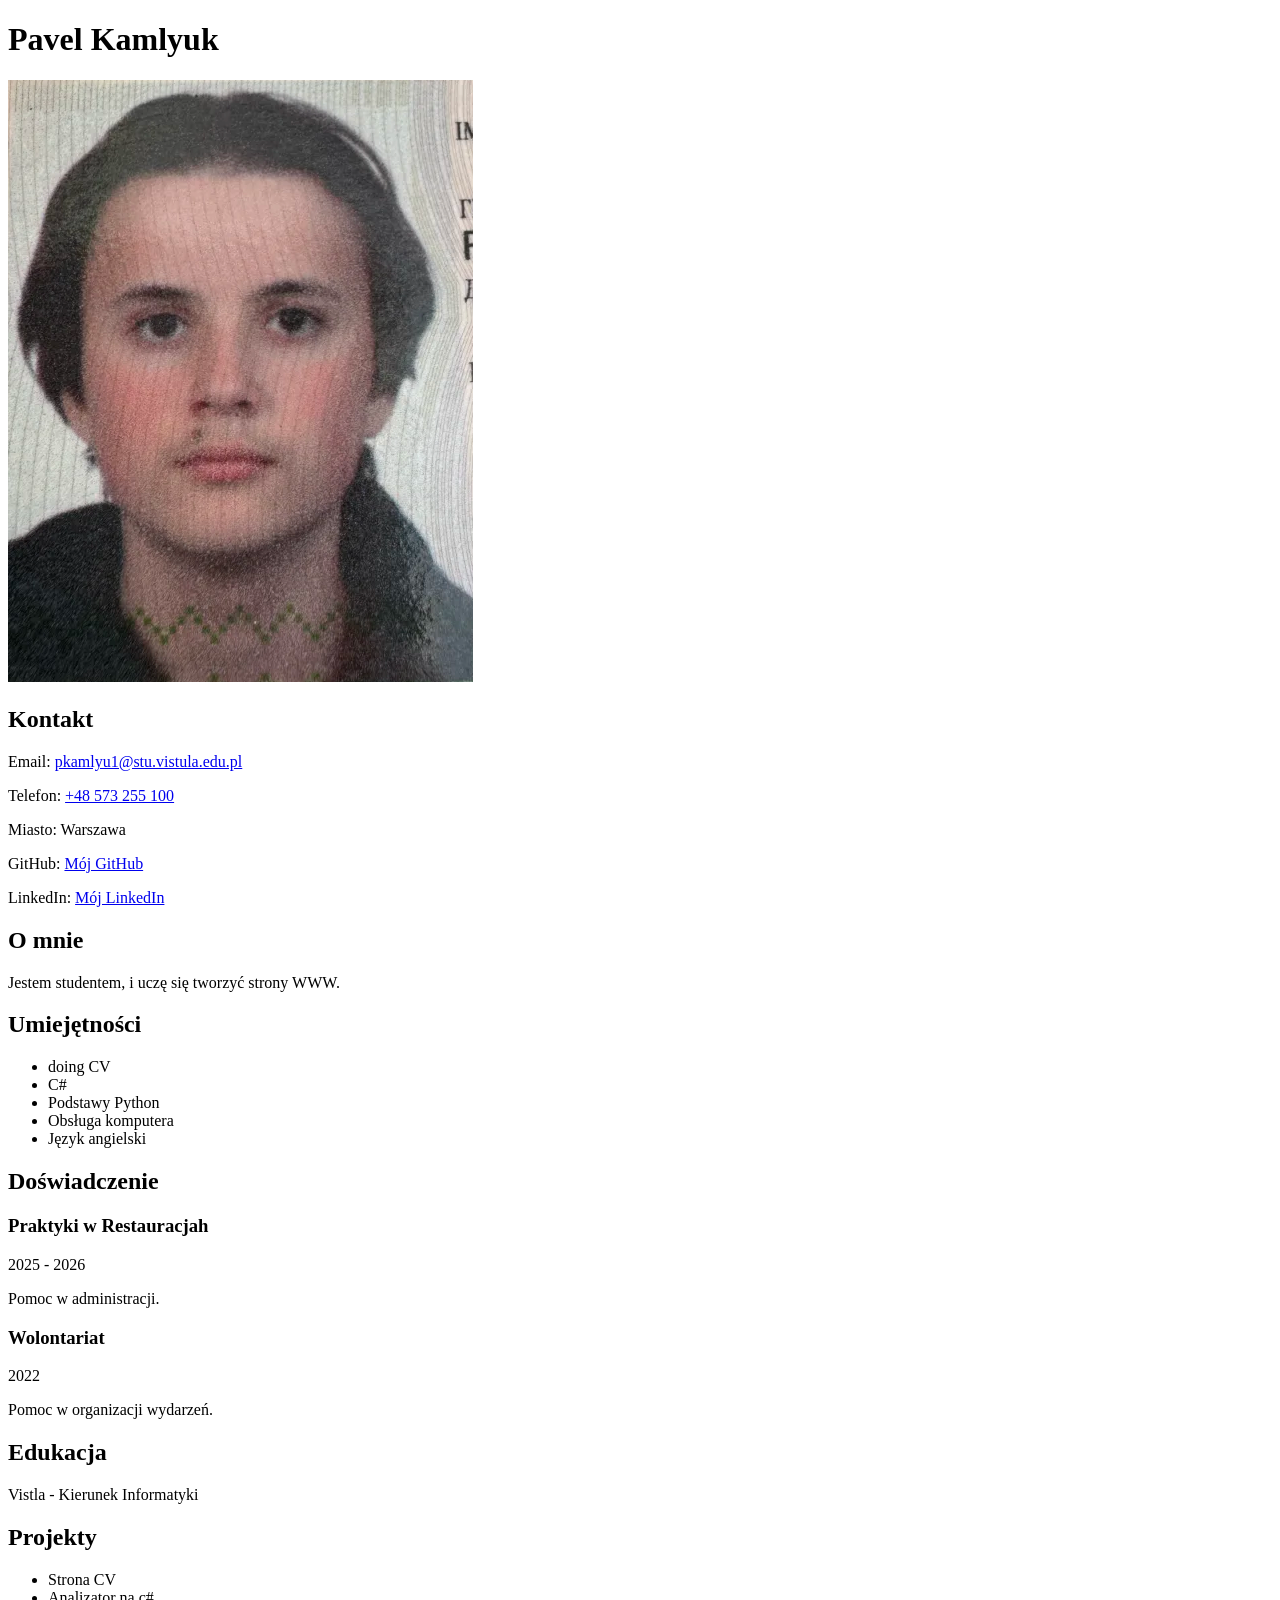
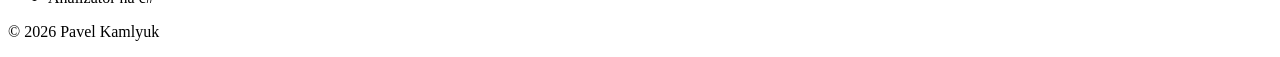
<file: zad1_cv/index.html>
<!DOCTYPE html>
<html lang="pl">
<head>
    <meta charset="UTF-8">
    <meta name="viewport" content="width=device-width, initial-scale=1.0">
    <title>CV - Imię Nazwisko</title>
</head>
<body>
    <header>
        
        <h1>Pavel Kamlyuk</h1> 
        
        <img src="image.png" alt="Zdjęcie profilowe">
    </header>

    <main>
        <section id="kontakt">
            <h2>Kontakt</h2>
            <p>Email: <a href="mailto:pkamlyu1@stu.vistula.edu.pl">pkamlyu1@stu.vistula.edu.pl</a></p>
            <p>Telefon: <a href="tel:+48573255100">+48 573 255 100</a></p>
            <p>Miasto: Warszawa</p>
            
            
            <p>GitHub: <a href="https://github.com/PavelKamlyuk76902" target="_blank" rel="noopener noreferrer">Mój GitHub</a></p>
            <p>LinkedIn: <a href="https://www.linkedin.com/in/pavel-kamlyuk-03a5553b9/" target="_blank" rel="noopener noreferrer">Mój LinkedIn</a></p>
        </section>

        <section id="o-mnie">
            <h2>O mnie</h2>
            <p>Jestem studentem, i uczę się tworzyć strony WWW.</p>
        </section>

        <section id="umiejetnosci">
            <h2>Umiejętności</h2>
            
            <ul>
                <li>doing CV</li>
                <li>C#</li>
                <li>Podstawy Python</li>
                <li>Obsługa komputera</li>
                <li>Język angielski</li>
            </ul>
        </section>

        <section id="doswiadczenie">
            <h2>Doświadczenie</h2>
            
            <article>
                <h3>Praktyki w Restauracjah</h3>
                <p>2025 - 2026</p>
                <p>Pomoc w administracji.</p>
            </article>
            <article>
                <h3>Wolontariat</h3>
                <p>2022</p>
                <p>Pomoc w organizacji wydarzeń.</p>
            </article>
        </section>

        <section id="edukacja">
            <h2>Edukacja</h2>
            <p>Vistla - Kierunek Informatyki </p>
        </section>

        <section id="projekty">
            <h2>Projekty</h2>
            
            <ul>
                <li>Strona CV </li>
                <li>Analizator na c#</li>
            </ul>
        </section>
    </main>

    <footer>
        <p>&copy; 2026 Pavel Kamlyuk</p>
    </footer>
</body>
</html>
</file>
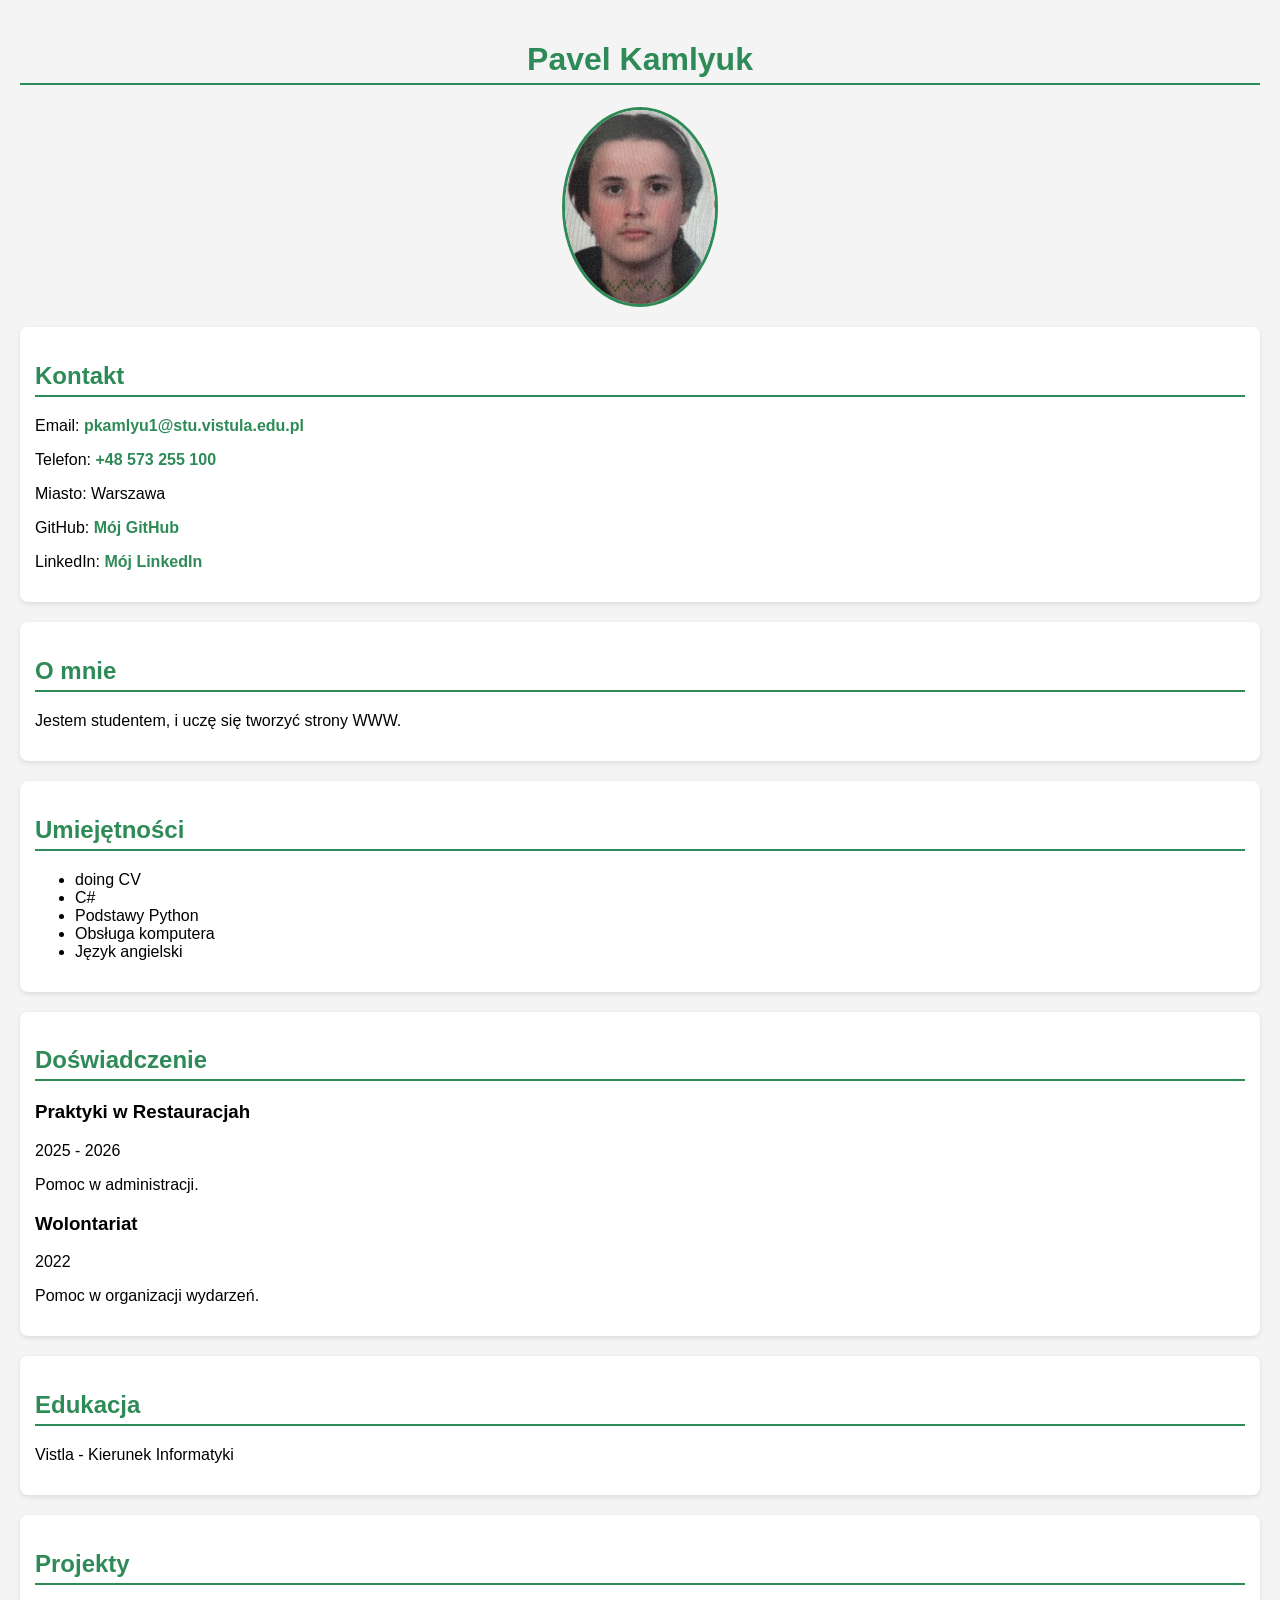
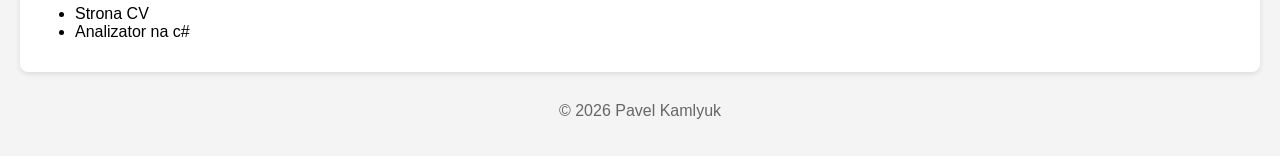
<file: zad2_css/index.html>
<!DOCTYPE html>
<html lang="pl">
<head>
    <meta charset="UTF-8">
    <meta name="viewport" content="width=device-width, initial-scale=1.0">
    <title>CV - Imię Nazwisko</title>
    <link rel="stylesheet" href="greencss.css">
</head>
<body>
    <header>
        
        <h1>Pavel Kamlyuk</h1> 
        
        <img src="image.png" alt="Zdjęcie profilowe Pavel Kamlyuk">
    </header>

    <main>
        <section id="kontakt">
            <h2>Kontakt</h2>
            <p>Email: <a href="mailto:pkamlyu1@stu.vistula.edu.pl">pkamlyu1@stu.vistula.edu.pl</a></p>
            <p>Telefon: <a href="tel:+48573255100">+48 573 255 100</a></p>
            <p>Miasto: Warszawa</p>
            
            
            <p>GitHub: <a href="https://github.com/PavelKamlyuk76902" target="_blank" rel="noopener noreferrer">Mój GitHub</a></p>
            <p>LinkedIn: <a href="https://www.linkedin.com/in/pavel-kamlyuk-03a5553b9/" target="_blank" rel="noopener noreferrer">Mój LinkedIn</a></p>
        </section>

        <section id="o-mnie">
            <h2>O mnie</h2>
            <p>Jestem studentem, i uczę się tworzyć strony WWW.</p>
        </section>

        <section id="umiejetnosci">
            <h2>Umiejętności</h2>
            
            <ul>
                <li>doing CV</li>
                <li>C#</li>
                <li>Podstawy Python</li>
                <li>Obsługa komputera</li>
                <li>Język angielski</li>
            </ul>
        </section>

        <section id="doswiadczenie">
            <h2>Doświadczenie</h2>
            
            <article>
                <h3>Praktyki w Restauracjah</h3>
                <p>2025 - 2026</p>
                <p>Pomoc w administracji.</p>
            </article>
            <article>
                <h3>Wolontariat</h3>
                <p>2022</p>
                <p>Pomoc w organizacji wydarzeń.</p>
            </article>
        </section>

        <section id="edukacja">
            <h2>Edukacja</h2>
            <p>Vistla - Kierunek Informatyki </p>
        </section>

        <section id="projekty">
            <h2>Projekty</h2>
            
            <ul>
                <li>Strona CV </li>
                <li>Analizator na c#</li>
            </ul>
        </section>
    </main>

    <footer>
        <p>&copy; 2026 Pavel Kamlyuk</p>
    </footer>
</body>
</html>
</file>
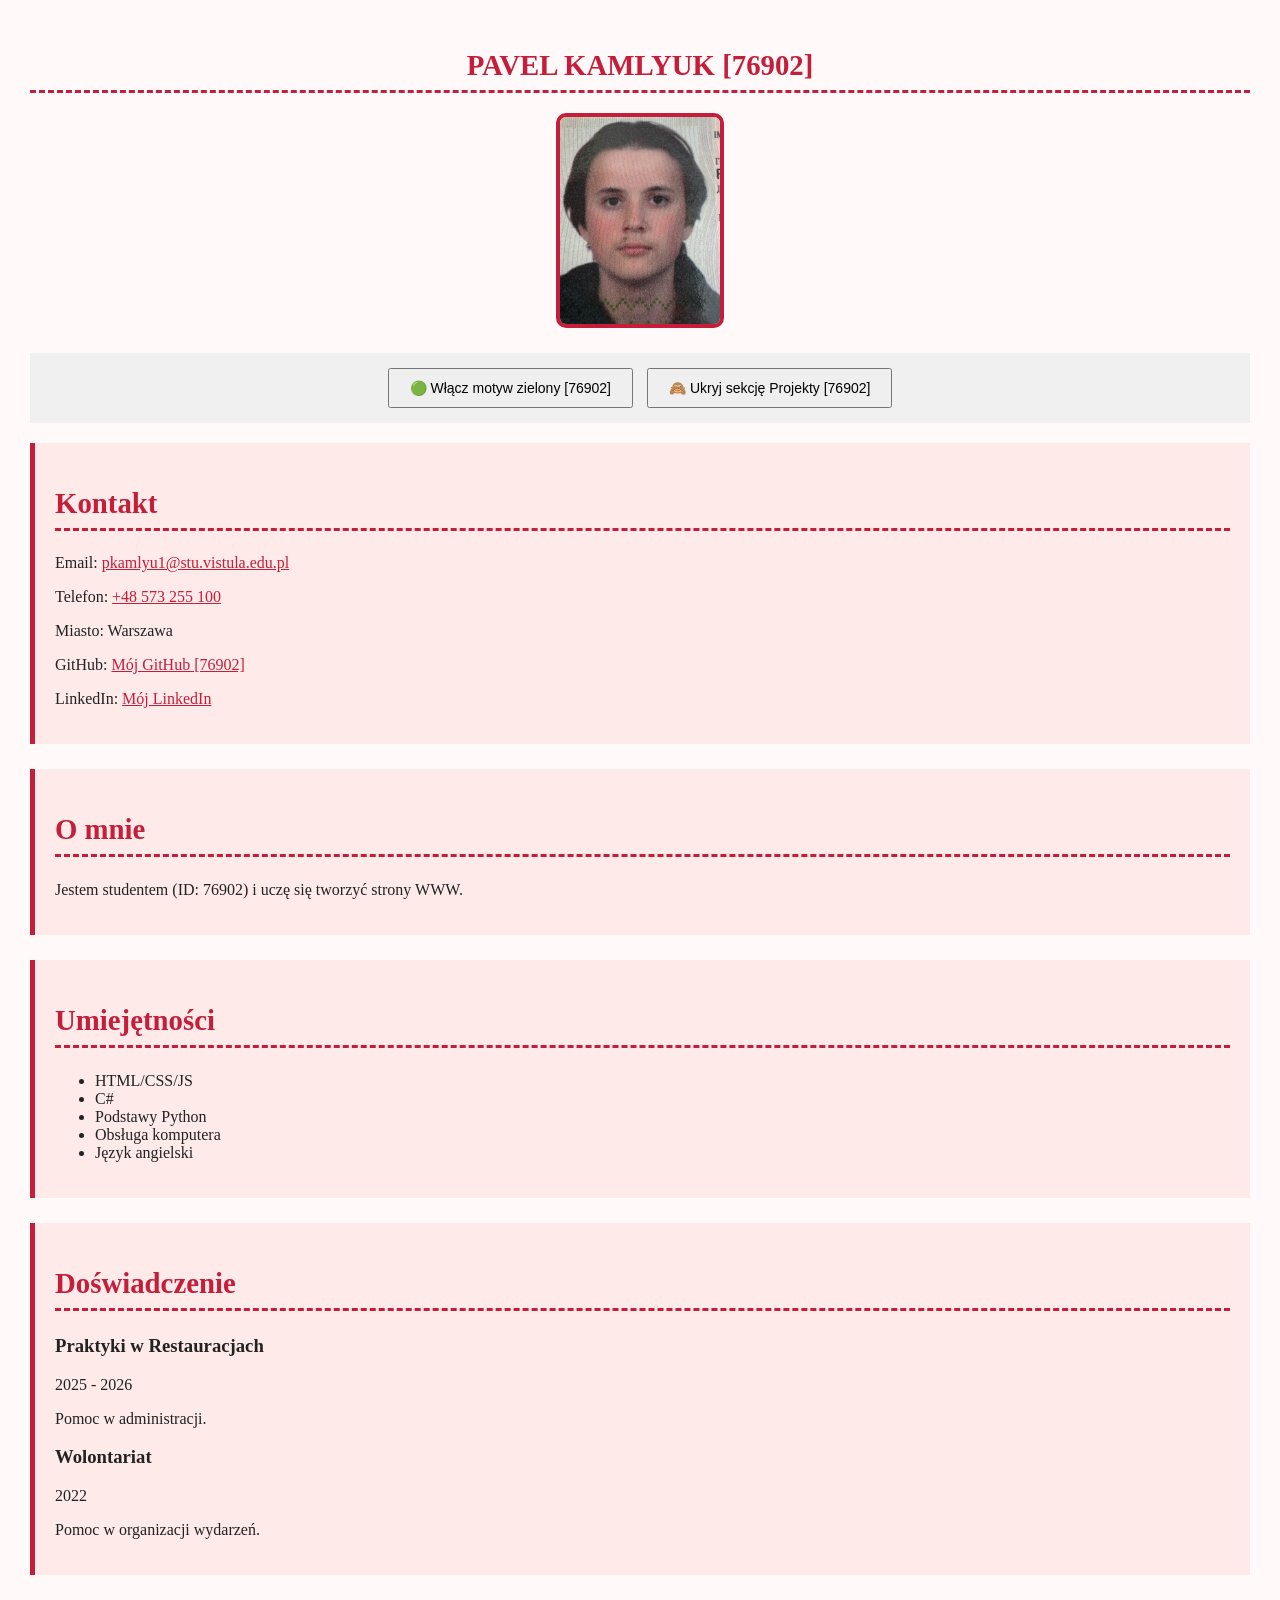
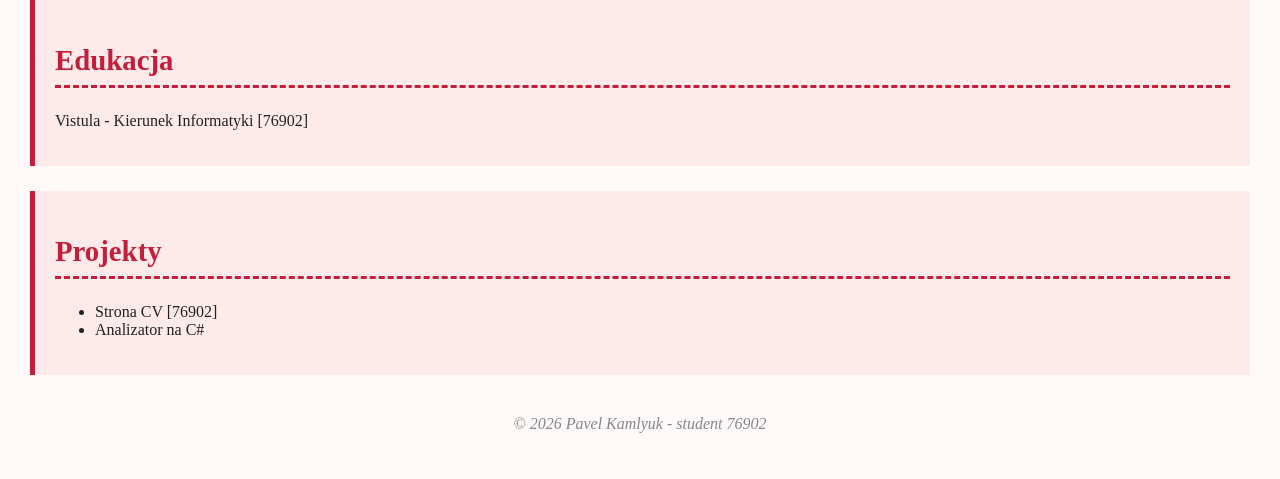
<file: zad4_js/index.html>
<!DOCTYPE html>
<html lang="pl">
<!-- Student ID: 76902 - Pavel Kamlyuk -->
<head>
    <meta charset="UTF-8">
    <meta name="viewport" content="width=device-width, initial-scale=1.0">
    <title>CV - Pavel Kamlyuk [76902]</title>
    <!-- Arkusz stylów z id dla JS - student 76902 -->
    <link rel="stylesheet" href="redcss.css" id="theme-css">
</head>
<body>
    <header>
        <h1>Pavel Kamlyuk [76902]</h1>
        <img src="image.png" alt="Zdjęcie profilowe Pavel Kamlyuk 76902">
    </header>

    <!-- Przyciski sterujące - wymagane do zadania 4 [76902] -->
    <div style="text-align: center; margin: 20px 0; padding: 10px; background: #f0f0f0;">
        <button id="theme-toggle" style="padding: 10px 20px; margin: 5px; cursor: pointer; font-size: 14px;">
            🟢 Włącz motyw zielony [76902]
        </button>
        <button id="toggle-section" style="padding: 10px 20px; margin: 5px; cursor: pointer; font-size: 14px;">
            🙈 Ukryj sekcję Projekty [76902]
        </button>
    </div>

    <main>
        <section id="kontakt">
            <h2>Kontakt</h2>
            <p>Email: <a href="mailto:pkamlyu1@stu.vistula.edu.pl">pkamlyu1@stu.vistula.edu.pl</a></p>
            <p>Telefon: <a href="tel:+48573255100">+48 573 255 100</a></p>
            <p>Miasto: Warszawa</p>
            <p>GitHub: <a href="https://github.com/PavelKamlyuk76902" target="_blank" rel="noopener noreferrer">Mój GitHub [76902]</a></p>
            <p>LinkedIn: <a href="https://www.linkedin.com/in/pavel-kamlyuk-03a5553b9/" target="_blank" rel="noopener noreferrer">Mój LinkedIn</a></p>
        </section>

        <section id="o-mnie">
            <h2>O mnie</h2>
            <p>Jestem studentem (ID: 76902) i uczę się tworzyć strony WWW.</p>
        </section>

        <section id="umiejetnosci">
            <h2>Umiejętności</h2>
            <ul>
                <li>HTML/CSS/JS</li>
                <li>C#</li>
                <li>Podstawy Python</li>
                <li>Obsługa komputera</li>
                <li>Język angielski</li>
            </ul>
        </section>

        <section id="doswiadczenie">
            <h2>Doświadczenie</h2>
            <article>
                <h3>Praktyki w Restauracjach</h3>
                <p>2025 - 2026</p>
                <p>Pomoc w administracji.</p>
            </article>
            <article>
                <h3>Wolontariat</h3>
                <p>2022</p>
                <p>Pomoc w organizacji wydarzeń.</p>
            </article>
        </section>

        <section id="edukacja">
            <h2>Edukacja</h2>
            <p>Vistula - Kierunek Informatyki [76902]</p>
        </section>

        <!-- Sekcja do ukrywania/pokazywania - id="projekty" -->
        <section id="projekty">
            <h2>Projekty</h2>
            <ul>
                <li>Strona CV [76902]</li>
                <li>Analizator na C#</li>
            </ul>
        </section>
    </main>

    <footer>
        <p>&copy; 2026 Pavel Kamlyuk - student 76902</p>
    </footer>

    <!-- Podłączenie JavaScript - student 76902 -->
    <script src="script.js"></script>
</body>
</html>
</file>
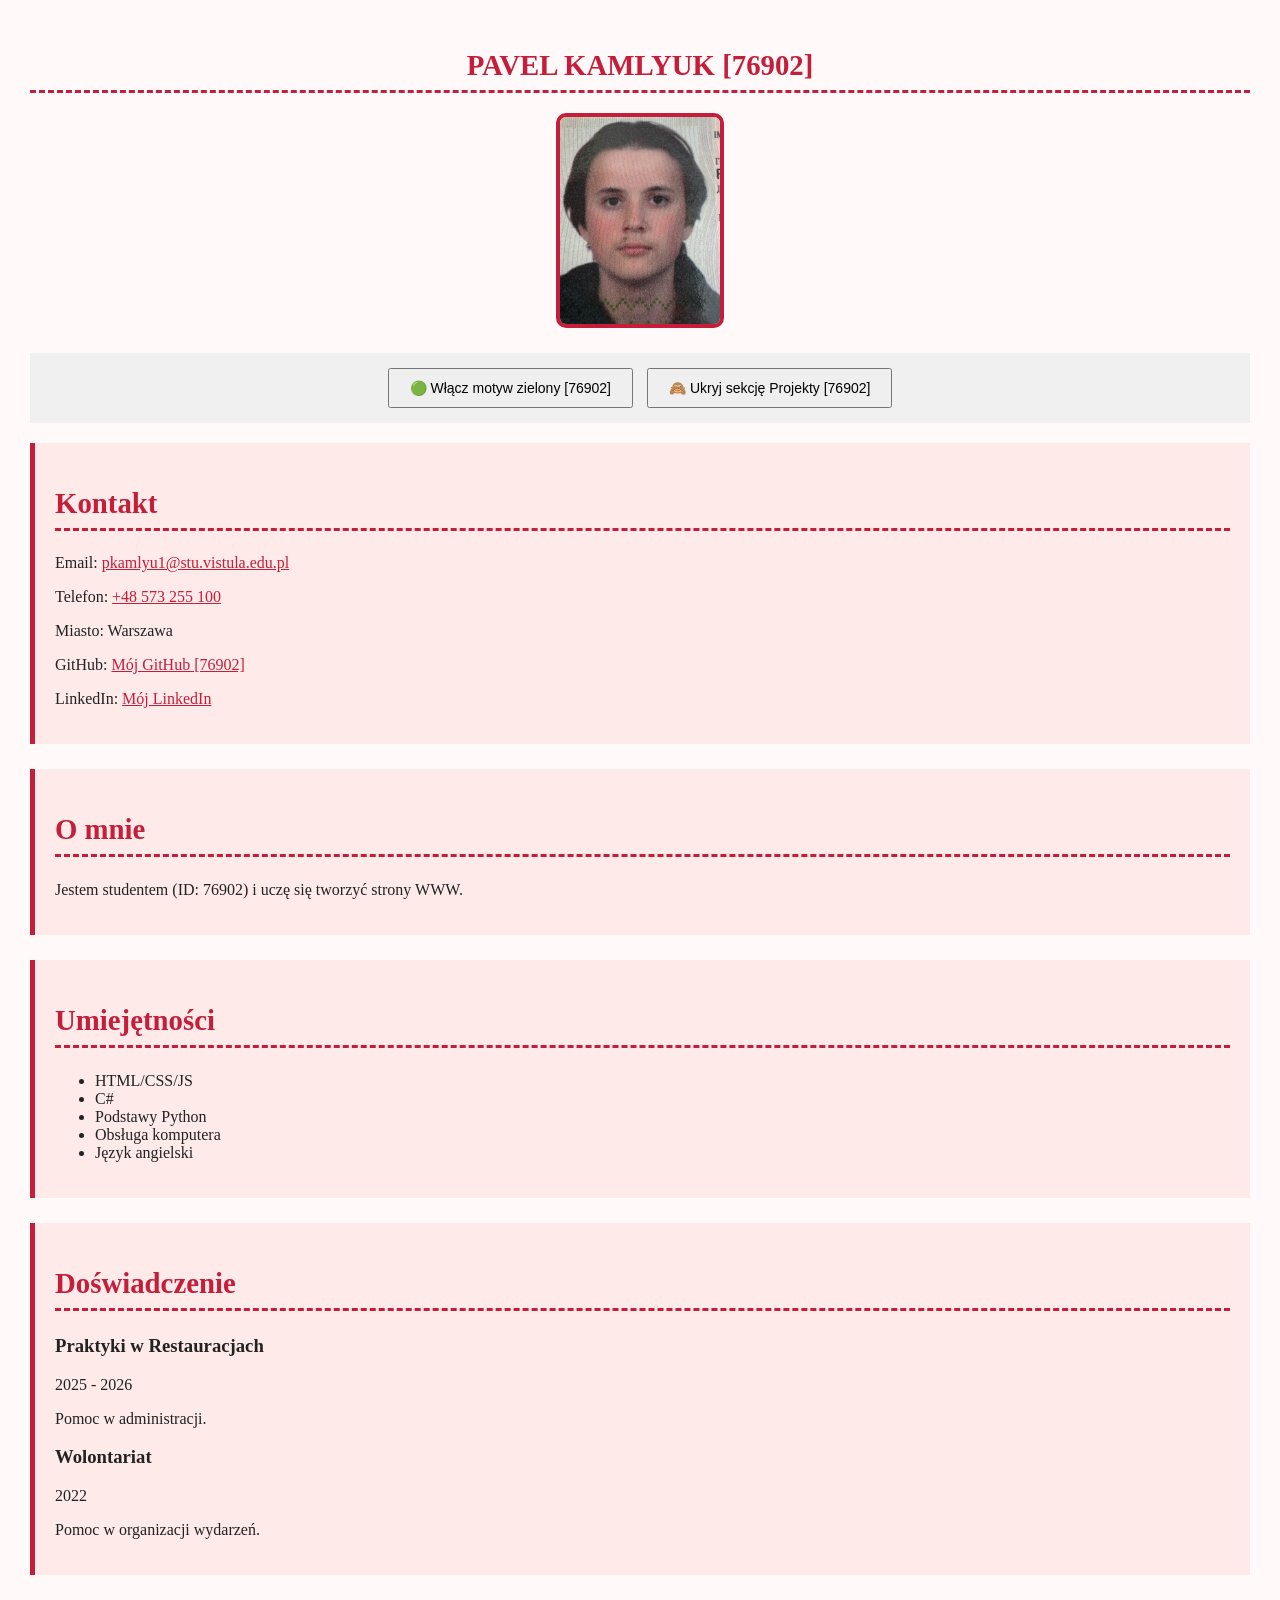
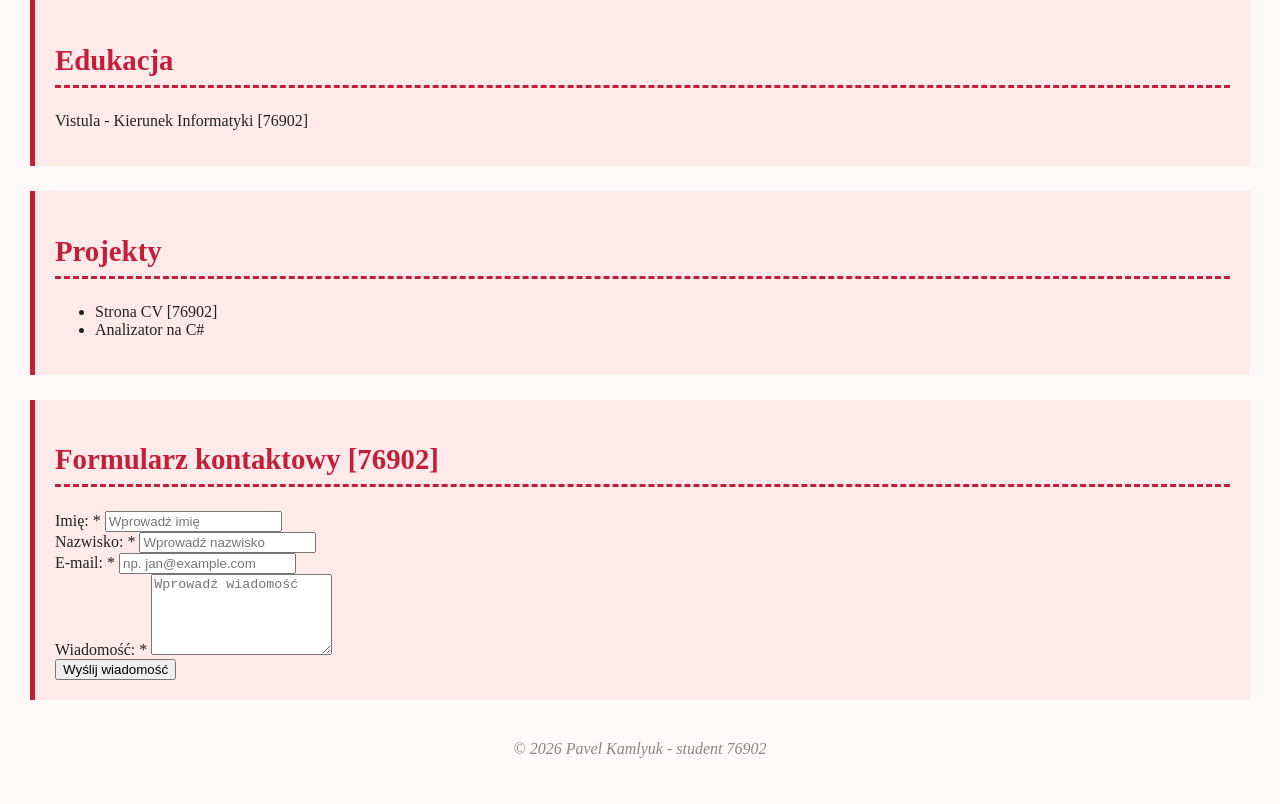
<file: zad5_form/index.html>
<!DOCTYPE html>
<html lang="pl">
<!-- Student ID: 76902 - Pavel Kamlyuk -->
<head>
    <meta charset="UTF-8">
    <meta name="viewport" content="width=device-width, initial-scale=1.0">
    <title>CV - Pavel Kamlyuk [76902]</title>
    <link rel="stylesheet" href="redcss.css" id="theme-css">
</head>
<body>
    <header>
        <h1>Pavel Kamlyuk [76902]</h1>
        <img src="image.png" alt="Zdjęcie profilowe Pavel Kamlyuk 76902">
    </header>

    <!-- Przyciski sterujące - Zadanie 4 [76902] -->
    <div style="text-align: center; margin: 20px 0; padding: 10px; background: #f0f0f0;">
        <button id="theme-toggle" style="padding: 10px 20px; margin: 5px; cursor: pointer; font-size: 14px;">
            🟢 Włącz motyw zielony [76902]
        </button>
        <button id="toggle-section" style="padding: 10px 20px; margin: 5px; cursor: pointer; font-size: 14px;">
            🙈 Ukryj sekcję Projekty [76902]
        </button>
    </div>

    <main>
        <section id="kontakt">
            <h2>Kontakt</h2>
            <p>Email: <a href="mailto:pkamlyu1@stu.vistula.edu.pl">pkamlyu1@stu.vistula.edu.pl</a></p>
            <p>Telefon: <a href="tel:+48573255100">+48 573 255 100</a></p>
            <p>Miasto: Warszawa</p>
            <p>GitHub: <a href="https://github.com/PavelKamlyuk76902" target="_blank" rel="noopener noreferrer">Mój GitHub [76902]</a></p>
            <p>LinkedIn: <a href="https://www.linkedin.com/in/pavel-kamlyuk-03a5553b9/" target="_blank" rel="noopener noreferrer">Mój LinkedIn</a></p>
        </section>

        <section id="o-mnie">
            <h2>O mnie</h2>
            <p>Jestem studentem (ID: 76902) i uczę się tworzyć strony WWW.</p>
        </section>

        <section id="umiejetnosci">
            <h2>Umiejętności</h2>
            <ul>
                <li>HTML/CSS/JS</li>
                <li>C#</li>
                <li>Podstawy Python</li>
                <li>Obsługa komputera</li>
                <li>Język angielski</li>
            </ul>
        </section>

        <section id="doswiadczenie">
            <h2>Doświadczenie</h2>
            <article>
                <h3>Praktyki w Restauracjach</h3>
                <p>2025 - 2026</p>
                <p>Pomoc w administracji.</p>
            </article>
            <article>
                <h3>Wolontariat</h3>
                <p>2022</p>
                <p>Pomoc w organizacji wydarzeń.</p>
            </article>
        </section>

        <section id="edukacja">
            <h2>Edukacja</h2>
            <p>Vistula - Kierunek Informatyki [76902]</p>
        </section>

        <section id="projekty">
            <h2>Projekty</h2>
            <ul>
                <li>Strona CV [76902]</li>
                <li>Analizator na C#</li>
            </ul>
        </section>

        <!-- FORMULARZ - Zadanie 5 [76902] -->
        <section id="formularz">
            <h2>Formularz kontaktowy [76902]</h2>
            <form id="kontaktForm" novalidate>
                <div class="form-group">
                    <label for="imie">Imię: *</label>
                    <input type="text" id="imie" name="imie" placeholder="Wprowadź imię">
                    <span class="error" id="imieError"></span>
                </div>

                <div class="form-group">
                    <label for="nazwisko">Nazwisko: *</label>
                    <input type="text" id="nazwisko" name="nazwisko" placeholder="Wprowadź nazwisko">
                    <span class="error" id="nazwiskoError"></span>
                </div>

                <div class="form-group">
                    <label for="email">E-mail: *</label>
                    <input type="text" id="email" name="email" placeholder="np. jan@example.com">
                    <span class="error" id="emailError"></span>
                </div>

                <div class="form-group">
                    <label for="wiadomosc">Wiadomość: *</label>
                    <textarea id="wiadomosc" name="wiadomosc" rows="5" placeholder="Wprowadź wiadomość"></textarea>
                    <span class="error" id="wiadomoscError"></span>
                </div>

                <button type="submit">Wyślij wiadomość</button>
                
                <div id="successMessage" class="success" style="display: none;">
                    ✅ Formularz został poprawnie wypełniony! [76902]
                </div>
            </form>
        </section>
    </main>

    <footer>
        <p>&copy; 2026 Pavel Kamlyuk - student 76902</p>
    </footer>

    <script src="script.js"></script>
</body>
</html>
</file>
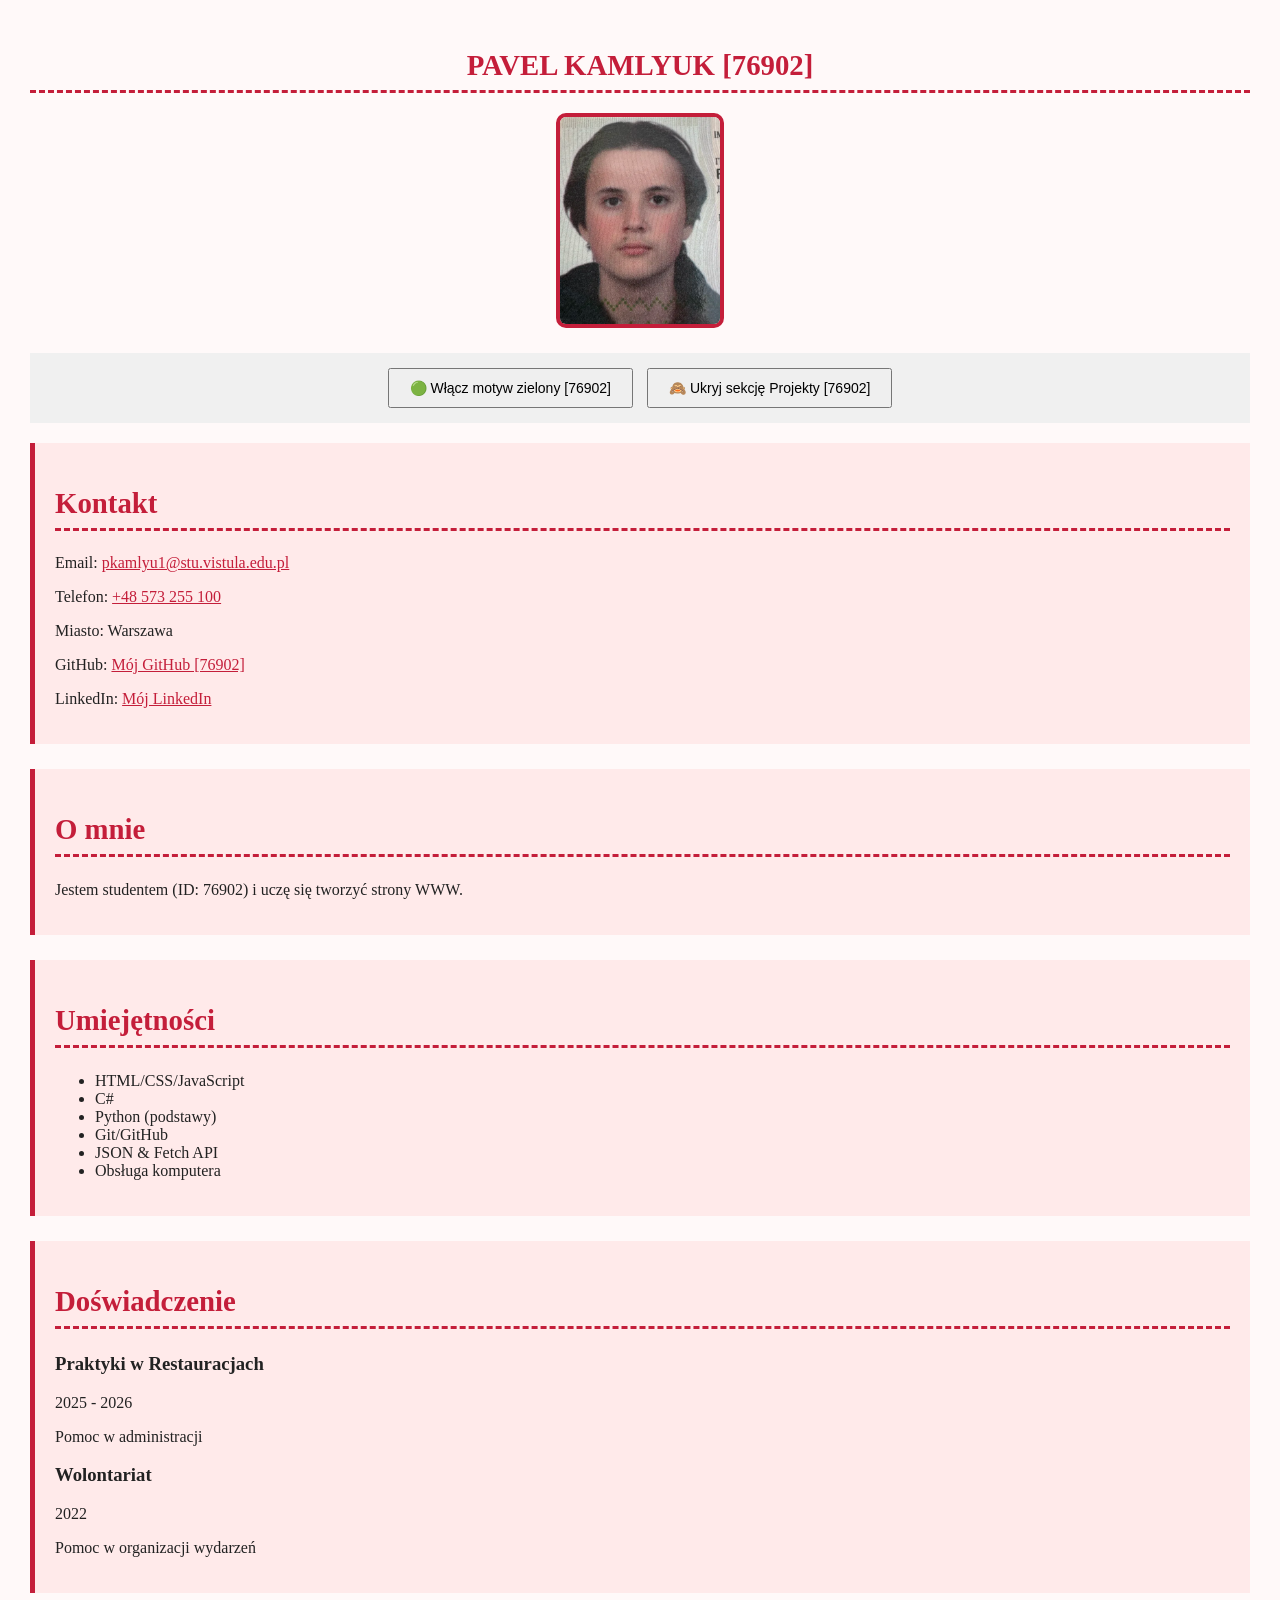
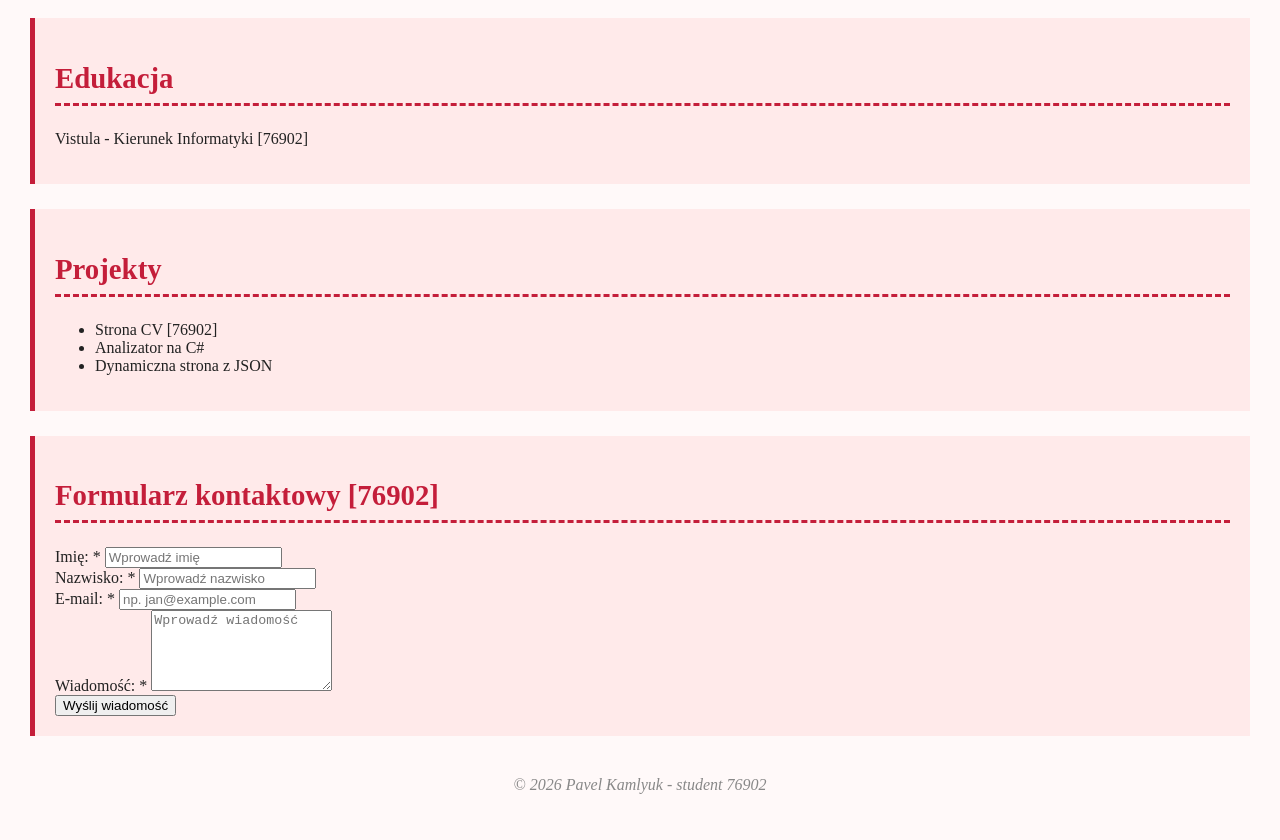
<file: zad6_json/index.html>
<!DOCTYPE html>
<html lang="pl">
<!-- Student ID: 76902 - Pavel Kamlyuk -->
<head>
    <meta charset="UTF-8">
    <meta name="viewport" content="width=device-width, initial-scale=1.0">
    <title>CV - Pavel Kamlyuk [76902]</title>
    <link rel="stylesheet" href="redcss.css" id="theme-css">
</head>
<body>
    <header>
        <h1 id="student-name">Pavel Kamlyuk [76902]</h1>
        <img src="image.png" alt="Zdjęcie profilowe Pavel Kamlyuk 76902">
    </header>

    <!-- Przyciski sterujące - Zadanie 4 [76902] -->
    <div style="text-align: center; margin: 20px 0; padding: 10px; background: #f0f0f0;">
        <button id="theme-toggle" style="padding: 10px 20px; margin: 5px; cursor: pointer; font-size: 14px;">
            🟢 Włącz motyw zielony [76902]
        </button>
        <button id="toggle-section" style="padding: 10px 20px; margin: 5px; cursor: pointer; font-size: 14px;">
            🙈 Ukryj sekcję Projekty [76902]
        </button>
    </div>

    <main>
        <section id="kontakt">
            <h2>Kontakt</h2>
            <div id="kontakt-content">
                <p>Email: <a href="mailto:pkamlyu1@stu.vistula.edu.pl">pkamlyu1@stu.vistula.edu.pl</a></p>
                <p>Telefon: <a href="tel:+48573255100">+48 573 255 100</a></p>
                <p>Miasto: Warszawa</p>
                <p>GitHub: <a href="https://github.com/PavelKamlyuk76902" target="_blank" rel="noopener noreferrer">Mój GitHub [76902]</a></p>
                <p>LinkedIn: <a href="https://www.linkedin.com/in/pavel-kamlyuk-03a5553b9/" target="_blank" rel="noopener noreferrer">Mój LinkedIn</a></p>
            </div>
        </section>

        <section id="o-mnie">
            <h2>O mnie</h2>
            <p>Jestem studentem (ID: 76902) i uczę się tworzyć strony WWW.</p>
        </section>

        <section id="umiejetnosci">
            <h2>Umiejętności</h2>
            <ul id="lista-umiejetnosci">
                <!-- Generowane z JSON -->
            </ul>
        </section>

        <section id="doswiadczenie">
            <h2>Doświadczenie</h2>
            <div id="lista-doswiadczenie">
                <!-- Generowane z JSON -->
            </div>
        </section>

        <section id="edukacja">
            <h2>Edukacja</h2>
            <p>Vistula - Kierunek Informatyki [76902]</p>
        </section>

        <section id="projekty">
            <h2>Projekty</h2>
            <ul id="lista-projekty">
                <!-- Generowane z JSON -->
            </ul>
        </section>

        <!-- FORMULARZ - Zadanie 5 [76902] -->
        <section id="formularz">
            <h2>Formularz kontaktowy [76902]</h2>
            <form id="kontaktForm" novalidate>
                <div class="form-group">
                    <label for="imie">Imię: *</label>
                    <input type="text" id="imie" name="imie" placeholder="Wprowadź imię">
                    <span class="error" id="imieError"></span>
                </div>

                <div class="form-group">
                    <label for="nazwisko">Nazwisko: *</label>
                    <input type="text" id="nazwisko" name="nazwisko" placeholder="Wprowadź nazwisko">
                    <span class="error" id="nazwiskoError"></span>
                </div>

                <div class="form-group">
                    <label for="email">E-mail: *</label>
                    <input type="text" id="email" name="email" placeholder="np. jan@example.com">
                    <span class="error" id="emailError"></span>
                </div>

                <div class="form-group">
                    <label for="wiadomosc">Wiadomość: *</label>
                    <textarea id="wiadomosc" name="wiadomosc" rows="5" placeholder="Wprowadź wiadomość"></textarea>
                    <span class="error" id="wiadomoscError"></span>
                </div>

                <button type="submit">Wyślij wiadomość</button>
                
                <div id="successMessage" class="success" style="display: none;">
                    ✅ Formularz został poprawnie wypełniony! [76902]
                </div>
            </form>
        </section>
    </main>

    <footer>
        <p>&copy; 2026 Pavel Kamlyuk - student 76902</p>
    </footer>

    <script src="script.js"></script>
</body>
</html>
</file>
<file: zad2_css/greencss.css>
body {
    font-family: 'Verdana', sans-serif; 
    background-color: #f4f4f4;
    margin: 0;
    padding: 20px; 
}


h1, h2 {
    color: #2e8b57; 
    border-bottom: 2px solid #2e8b57;
    padding-bottom: 5px;
}

h1 {
    text-align: center;
}


section {
    background-color: white;
    padding: 15px; 
    margin-bottom: 20px;
    border-radius: 8px; 
    box-shadow: 0 2px 5px rgba(0,0,0,0.1); 
}


a {
    color: #2e8b57;
    text-decoration: none;
    font-weight: bold;
}

a:hover {
    text-decoration: underline; 
}


footer {
    text-align: center;
    margin-top: 30px;
    color: #666;
}


header img {
    display: block;
    margin: 0 auto 20px auto;
    border-radius: 50%;
    border: 3px solid #2e8b57;
    max-width: 150px;
}
</file>
<file: zad4_js/redcss.css>
body {
    font-family: 'Georgia', serif; 
    background-color: #fff9f9;
    margin: 0;
    padding: 30px; 
    color: #222;
}

h1, h2 {
    color: #c41e3a; 
    border-bottom: 3px dashed #c41e3a; 
    padding-bottom: 8px;
    font-size: 1.8em; 
}

h1 {
    text-align: center;
    text-transform: uppercase; 
}

section {
    background-color: #ffeaea;
    padding: 20px; 
    margin-bottom: 25px;
    border-radius: 0;
    border-left: 5px solid #c41e3a; 
    box-shadow: none; 
}

a {
    color: #c41e3a;
    text-decoration: underline; 
    font-weight: normal;
}

a:hover {
    text-decoration: none; 
    font-weight: bold;
}

footer {
    text-align: center;
    margin-top: 40px;
    color: #888;
    font-style: italic;
}

header img {
    display: block;
    margin: 0 auto 25px auto;
    border-radius: 10px; 
    border: 4px solid #c41e3a;
    max-width: 160px;
}
</file>
<file: zad5_form/redcss.css>
body {
    font-family: 'Georgia', serif; 
    background-color: #fff9f9;
    margin: 0;
    padding: 30px; 
    color: #222;
}

h1, h2 {
    color: #c41e3a; 
    border-bottom: 3px dashed #c41e3a; 
    padding-bottom: 8px;
    font-size: 1.8em; 
}

h1 {
    text-align: center;
    text-transform: uppercase; 
}

section {
    background-color: #ffeaea;
    padding: 20px; 
    margin-bottom: 25px;
    border-radius: 0;
    border-left: 5px solid #c41e3a; 
    box-shadow: none; 
}

a {
    color: #c41e3a;
    text-decoration: underline; 
    font-weight: normal;
}

a:hover {
    text-decoration: none; 
    font-weight: bold;
}

footer {
    text-align: center;
    margin-top: 40px;
    color: #888;
    font-style: italic;
}

header img {
    display: block;
    margin: 0 auto 25px auto;
    border-radius: 10px; 
    border: 4px solid #c41e3a;
    max-width: 160px;
}
</file>
<file: zad6_json/redcss.css>
body {
    font-family: 'Georgia', serif; 
    background-color: #fff9f9;
    margin: 0;
    padding: 30px; 
    color: #222;
}

h1, h2 {
    color: #c41e3a; 
    border-bottom: 3px dashed #c41e3a; 
    padding-bottom: 8px;
    font-size: 1.8em; 
}

h1 {
    text-align: center;
    text-transform: uppercase; 
}

section {
    background-color: #ffeaea;
    padding: 20px; 
    margin-bottom: 25px;
    border-radius: 0;
    border-left: 5px solid #c41e3a; 
    box-shadow: none; 
}

a {
    color: #c41e3a;
    text-decoration: underline; 
    font-weight: normal;
}

a:hover {
    text-decoration: none; 
    font-weight: bold;
}

footer {
    text-align: center;
    margin-top: 40px;
    color: #888;
    font-style: italic;
}

header img {
    display: block;
    margin: 0 auto 25px auto;
    border-radius: 10px; 
    border: 4px solid #c41e3a;
    max-width: 160px;
}
</file>
